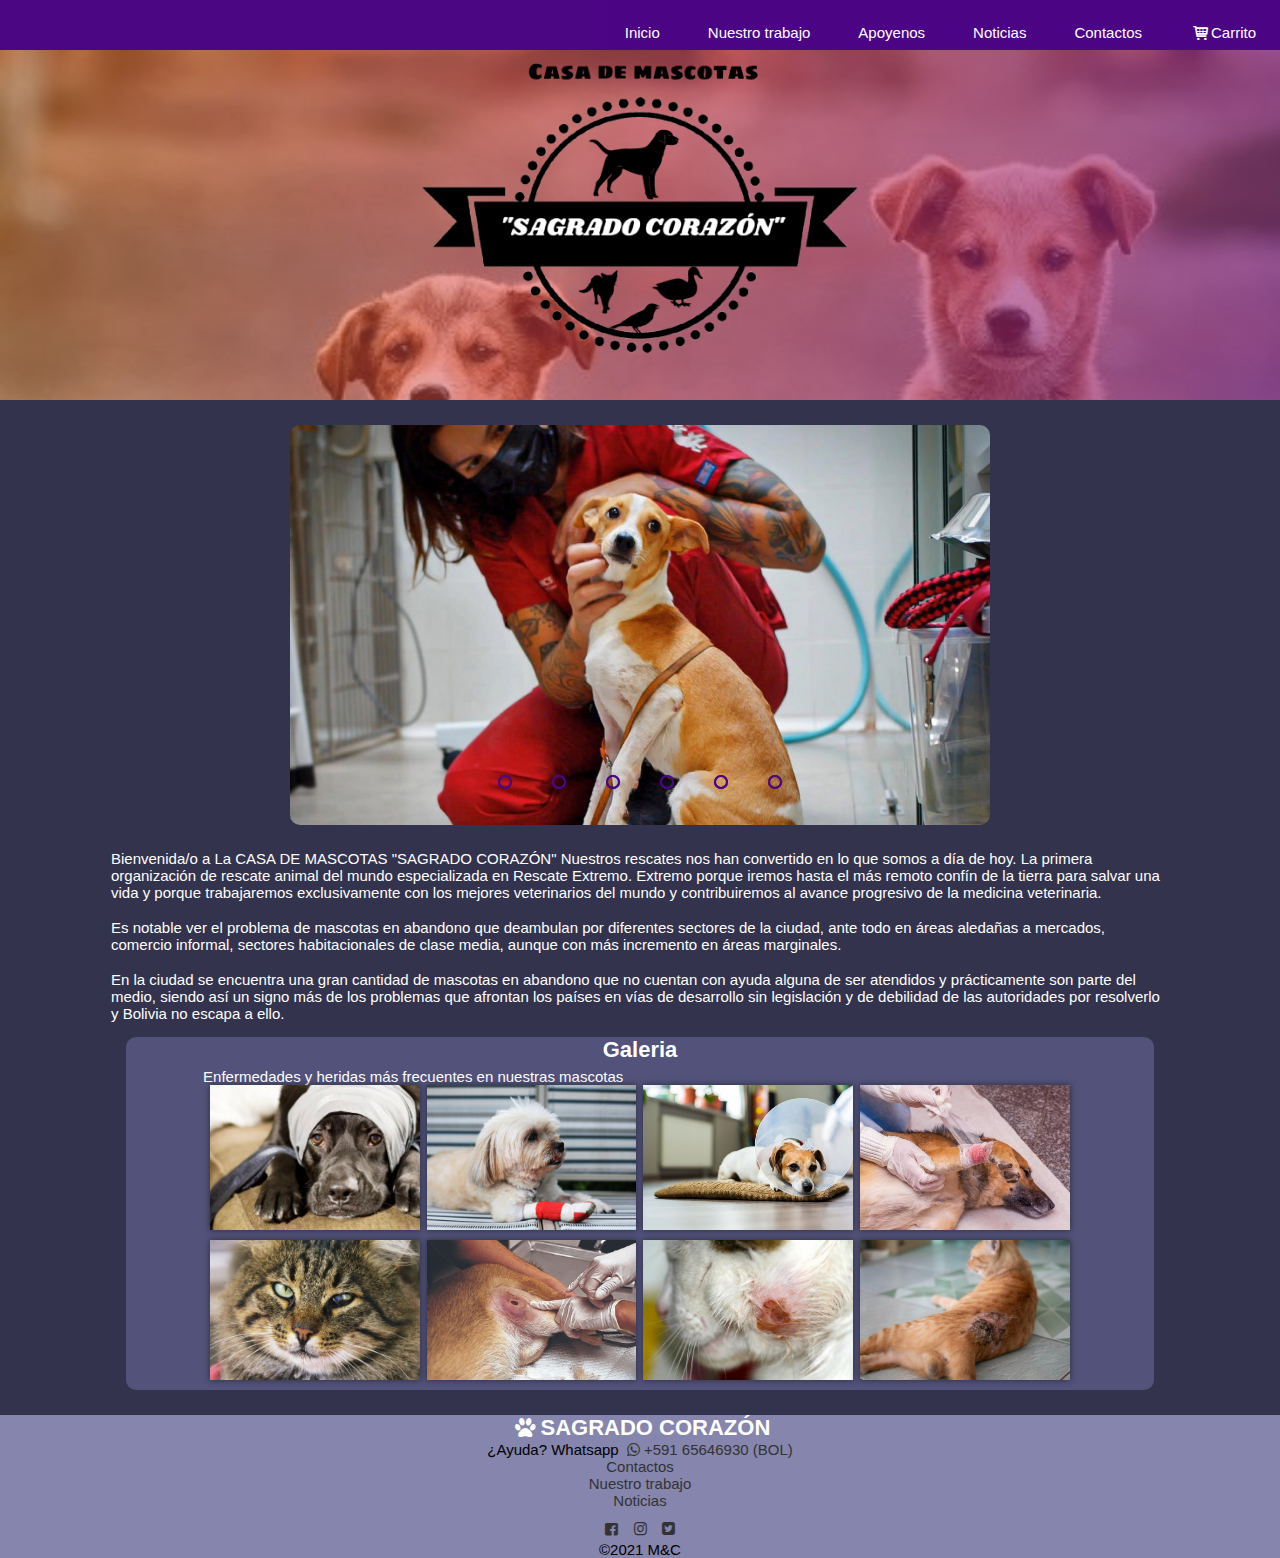
<file: index.html>
<!DOCTYPE html>
<html tang="es">
<head>
    <meta charset="UTF-8">
    <meta name="viewport" content="width=device-width, inicial-scale=1, maximum-scale=1, minimum-scale=1">
    <link rel="stylesheet" href="css/estilos.css">
    <link rel="stylesheet" href="css/fontello.css">
    <title>mascotas</title>
</head>
<body>
    <header>
        <input type="checkbox" id="btn-menu">
        <label class="lbl-menu" for="btn-menu">
        <span id="spn1"></span>
        <span id="spn2"></span>
        <span id="spn3"></span>
        </label>  
        <nav class="menu">
            <a href="index.html">Inicio</a>
            <a href="nu.html">Nuestro trabajo</a>
            <a href="ap.html">Apoyenos</a>
            <a href="not.html">Noticias</a>
            <a href="co.html">Contactos</a>
            <a href="carrito.html" class="icon-basket">Carrito</a>
        </nav>
    </header>
    <section id="banner">
        <div class="contenedor">
            <img src="img/logo.png">
        </div>
    </section>
    <section>
           <center>
        <div class="contenedor">
            <div class="slider">
      <div class="slides">
        <input type="radio" name="radio-btn" id="radio1">
        <input type="radio" name="radio-btn" id="radio2">
        <input type="radio" name="radio-btn" id="radio3">
        <input type="radio" name="radio-btn" id="radio4">
        <input type="radio" name="radio-btn" id="radio5">
        <input type="radio" name="radio-btn" id="radio6">
        <div class="slide first">
          <img src="img/b.jpg" alt="">
        </div>
        <div class="slide">
          <img src="img/c.jpg" alt="">
        </div>
        <div class="slide">
          <img src="img/d.jpg" alt="">
        </div>
        <div class="slide">
          <img src="img/e.jpg" alt="">
        </div>
        <div class="slide">
          <img src="img/f.jpg" alt="">
        </div>
        <div class="slide">
          <img src="img/g.jpg" alt="">
        </div>

        <div class="navigation-auto">
          <div class="auto-btn1"></div>
          <div class="auto-btn2"></div>
          <div class="auto-btn3"></div>
          <div class="auto-btn4"></div>
          <div class="auto-btn5"></div>
          <div class="auto-btn6"></div>
        </div>
      </div>
      <div class="navigation-manual">
        <label for="radio1" class="manual-btn"></label>
        <label for="radio2" class="manual-btn"></label>
        <label for="radio3" class="manual-btn"></label>
        <label for="radio4" class="manual-btn"></label>
        <label for="radio5" class="manual-btn"></label>
        <label for="radio6" class="manual-btn"></label>
      </div>
    </div>
        </div>
        <script type="text/javascript">
    var counter = 1;
    setInterval(function(){
      document.getElementById('radio' + counter).checked = true;
      counter++;
      if(counter > 6){
        counter = 1;
      }
    }, 5000);
    </script>
    </section>
    <section id="blog">
        <div class="contenedor">
            <article>
                <p>Bienvenida/o a La CASA DE MASCOTAS "SAGRADO CORAZÓN" Nuestros rescates nos han convertido en lo que somos a día de hoy. La primera organización de rescate animal del mundo especializada en Rescate Extremo. Extremo porque iremos hasta el más remoto confín de la tierra para salvar una vida y porque trabajaremos exclusivamente con los mejores veterinarios del mundo y contribuiremos al avance progresivo de la medicina veterinaria.</p>
                <br>
                <p>Es  notable  ver  el  problema  de  mascotas  en  abandono  que deambulan  por  diferentes  sectores  de  la  ciudad,  ante  todo  en  áreas aledañas  a  mercados,  comercio  informal,  sectores  habitacionales  de  clase media,  aunque  con  más  incremento  en  áreas  marginales.</p> 
                <br>
                <p>En  la  ciudad  se  encuentra  una  gran  cantidad  de  mascotas  en abandono  que  no  cuentan  con  ayuda  alguna  de  ser  atendidos  y prácticamente  son  parte  del  medio,  siendo  así  un  signo  más  de  los problemas  que  afrontan  los  países  en  vías  de  desarrollo  sin  legislación  y  de debilidad  de  las  autoridades  por  resolverlo  y  Bolivia  no  escapa  a  ello. </p>
                <article class="portafolio">
                    <div class="contenedor">
                        <h3 class="titulo">Galeria</h3>
                        <p>Enfermedades y heridas más frecuentes en nuestras mascotas</p>
                        <div class="galeria-port">
                            <div class="imagen-port">
                                <img src="img/1.jpg" >
                                <div class="hover-galeria">
                                    <a href="https://ar.zoetis.com/conditions/caninos/el-moquillo-canino.aspx"><img src="img/pata.png"></a>
                                    <p>MOQUILLO CANINO</p>
                                </div>
                            </div>
                            <div class="imagen-port">
                                <img src="img/2.jpg">
                                <div class="hover-galeria">
                                    <a href="https://www.acvs.org/small-animal-es/fractured-limbs"><img src="img/pata.png"></a>
                                    <p>FRACTURAS</p>
                                </div>
                            </div>
                            <div class="imagen-port">
                                <img src="img/3.jpg">
                                <div class="hover-galeria">
                                    <a href="https://www.anicura.es/consejos-de-salud-para-mascotas/perro/la-otitis-en-los-perros/"><img src="img/pata.png"></a>
                                    <p>LA OTITIS</p>
                                </div>
                            </div>
                            <div class="imagen-port">
                                <img src="img/4.jpg">
                                <div class="hover-galeria">
                                    <a href="https://misanimales.com/patas-hinchadas-perros-causas-sintomas/"><img src="img/pata.png"></a>
                                    <p>PATA HINCHADA</p>
                                </div>
                            </div>
                            <div class="imagen-port">
                                <img src="img/5.jpg">
                                <div class="hover-galeria">
                                    <a href="https://www.redcanina.es/conjuntivitis-en-los-perros/"><img src="img/pata.png"></a>
                                    <p>CONJUNTIVITIS</p>
                                </div>
                            </div>
                            <div class="imagen-port">
                            <img src="img/6.jpg">
                                <div class="hover-galeria">
                                    <a href="https://www.rionegro.com.ar/los-riesgos-que-generan-las-heridas-mal-curadas-1291405/"><img src="img/pata.png"></a>
                                    <p>HERIDAS MAL CURADAS</p>
                                </div>
                            </div>
                            <div class="imagen-port">
                                <img src="img/7.jpg">
                                <div class="hover-galeria">
                                    <a href="https://www.mayoclinic.org/es-es/diseases-conditions/pet-allergy/symptoms-causes/syc-20352192#:~:text=La%20alergia%20a%20alguna%20mascota,)%2C%20como%20estornudar%20y%20moquear."><img src="img/pata.png"></a>
                                    <p>ALERGIAS</p>
                                </div>
                            </div>
                            <div class="imagen-port">
                                <img src="img/8.jpg">
                                <div class="hover-galeria">
                                    <a href="https://www.expertoanimal.com/miasis-en-gatos-tratamiento-y-remedios-caseros-24711.html"><img src="img/pata.png"></a>
                                    <p>MIASIS</p>
                                </div>
                            </div>
                        </div>
                    </div>
                </article>
            </article>
        </div>
    </section>
    <footer>
        <div class="sociales">
            <h3 class="icon-paw">SAGRADO CORAZÓN</h3>
            <p>¿Ayuda? Whatsapp <a class=" icon-whatsapp" href="https://wa.me/65646930">+591 65646930 (BOL)</a></p>
            <p><a href="co.html">Contactos</a></p>
            <p><a href="nu.html">Nuestro trabajo</a></p>
            <p><a href="not.html">Noticias</a></p>
            <a class="icon-facebook-squared-1" href="https://es-la.facebook.com/CasadelaMascota"></a> 
            <a class="icon-instagram" href="https://www.instagram.com/hogardemascotas/?hl=es-la"></a>   
            <a class="icon-twitter-squared" href="https://twitter.com/elmascotas?lang=es"></a>
            <p class="copy">&copy;2021 M&C</p>
        </div>
    </footer>
</body>
</html>
</file>
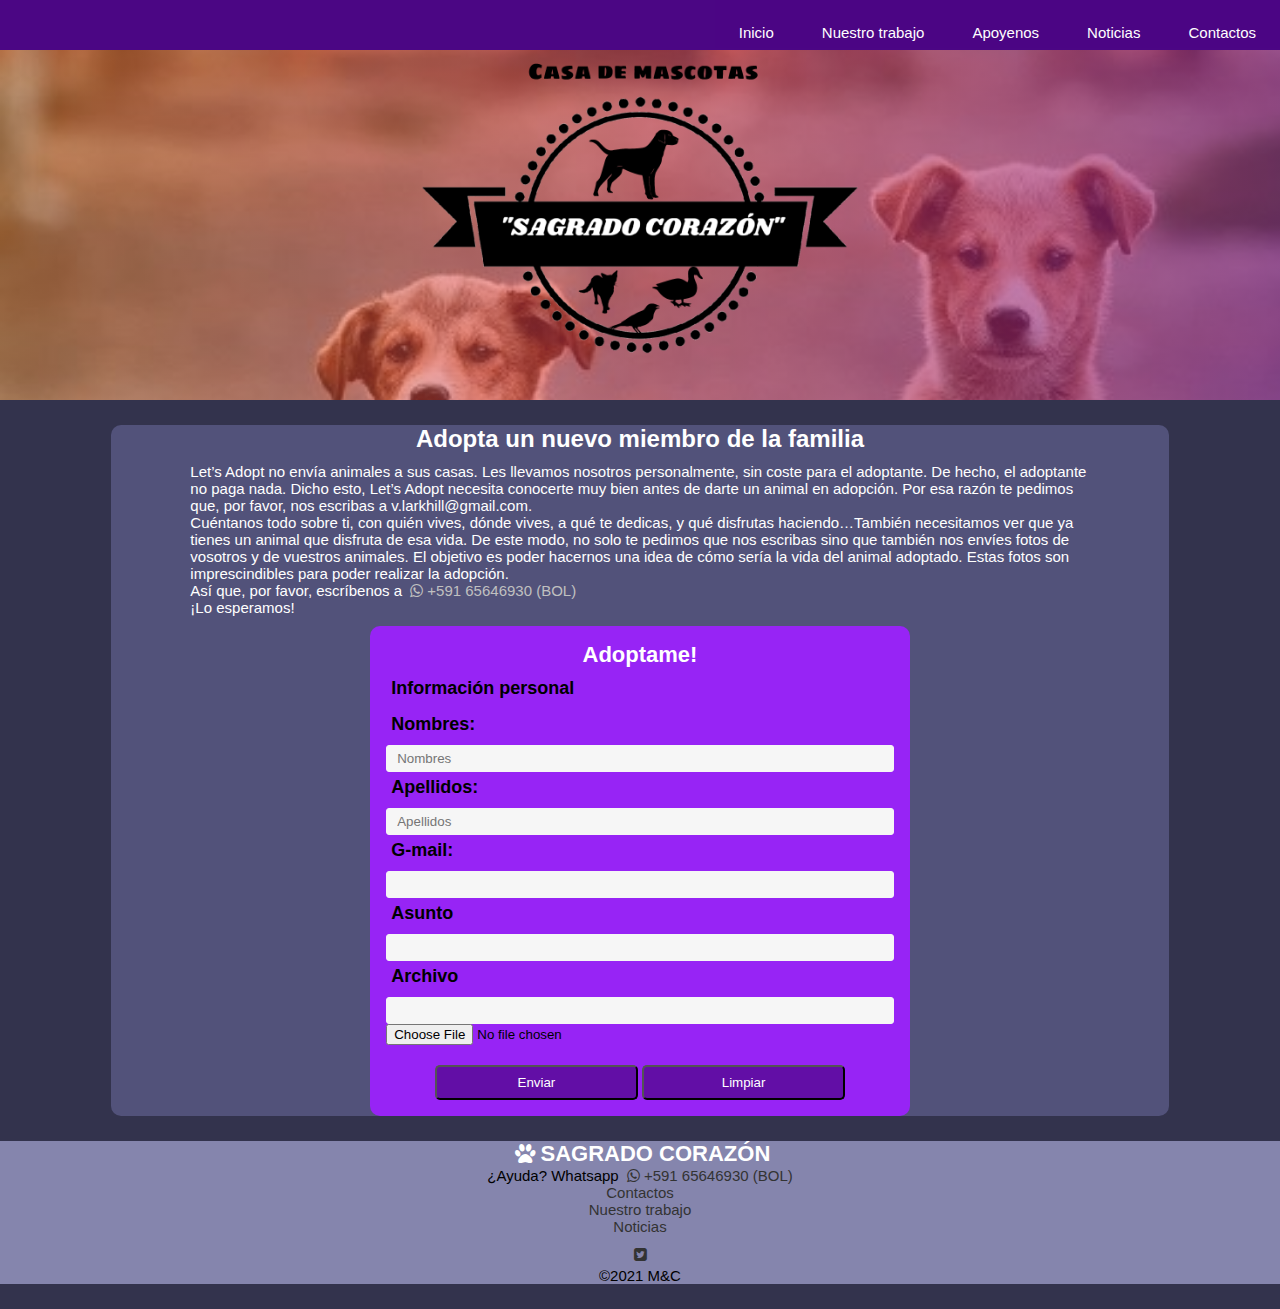
<file: ado.html>
<!DOCTYPE html>
<html tang="es">
<head>
    <meta charset="UTF-8">
    <meta name="viewport" content="width=device-width, inicial-scale=1, maximum-scale=1, minimum-scale=1">
    <link rel="stylesheet" href="css/estilos.css">
    <link rel="stylesheet" href="css/fontello.css">
    <title>mascotas</title>
</head>
<body>
    <header>
        <input type="checkbox" id="btn-menu">
        <label class="lbl-menu" for="btn-menu">
        <span id="spn1"></span>
        <span id="spn2"></span>
        <span id="spn3"></span>
        </label>  
        <nav class="menu">
            <a href="index.html">Inicio</a>
            <a href="nu.html">Nuestro trabajo</a>
            <a href="ap.html">Apoyenos</a>
            <a href="not.html">Noticias</a>
            <a href="co.html">Contactos</a>
        </nav>
    </header>
    <section id="banner">
        <div class="contenedor">
            <img src="img/logo.png">
        </div>
    </section>
    <section id="blog">
    <section id="blog">
        <div class="contenedor">
            <article class="portafolio">
                <div class="contenedor">
                    <h2>Adopta un nuevo miembro de la familia</h2>
                    <p>Let’s Adopt no envía animales a sus casas. Les llevamos nosotros personalmente, sin coste para el adoptante. De hecho, el adoptante no paga nada. Dicho esto, Let’s Adopt necesita conocerte muy bien antes de darte un animal en adopción. Por esa razón te pedimos que, por favor, nos escribas a v.larkhill@gmail.com.</p>

                    <p>Cuéntanos todo sobre ti, con quién vives, dónde vives, a qué te dedicas, y qué disfrutas haciendo…También necesitamos ver que ya tienes un animal que disfruta de esa vida. De este modo, no solo te pedimos que nos escribas sino que también nos envíes fotos de vosotros y de vuestros animales. El objetivo es poder hacernos una idea de cómo sería la vida del animal adoptado. Estas fotos son imprescindibles para poder realizar la adopción.</p>

                    <p>Así que, por favor, escríbenos a <a class=" icon-whatsapp" href="https://wa.me/65646930">+591 65646930 (BOL)</a></p>

                    <p>¡Lo esperamos!</p>
                    <a name="3">
                    <div class="reg">
                        <form>
                            <h3 class="titulo">Adoptame!</h3>
                            <label for="comunicacion[]">Información personal</label><br>
                            <label>Nombres: </label><br>
                            <input type="text" name="nombre" id="nombre" placeholder="Nombres"><br>
                            <label>Apellidos: </label><br>
                            <input type="text" name="apellido" id="apellido" placeholder="Apellidos"><br>
                            <label>G-mail: </label><br>
                            <input type="email" name="email" id="email" for="email" required><br>
                            <label for="comunicacion[]">Asunto</label><br>
                            <input type="text" name="nombre" id="nombre"><br>
                            <label for="comunicacion[]">Archivo</label><br>
                            <input type="text" name="nombre" id="nombre"><br>
                            <input type="file" name="archivosubido">
                            <center><button type="submit" type="submit" value="Enviar datos">Enviar</button>
                            <button type="reset">Limpiar</button></center>
                        </form>
                    </div>
                </a>
                    
                </div>
            </article>
        </div>
    </section>
    <footer>
        <div class="sociales">
            <h3 class="icon-paw">SAGRADO CORAZÓN</h3>
            <p>¿Ayuda? Whatsapp <a class=" icon-whatsapp" href="https://wa.me/65646930">+591 65646930 (BOL)</a></p>
            <p><a href="co.html">Contactos</a></p>
            <p><a href="nu.html">Nuestro trabajo</a></p>
            <p><a href="not.html">Noticias</a></p>
            <a class="icon-facebook-squared"></a>            
            <a class="icon-twitter-squared"></a>
            <p class="copy">&copy;2021 M&C</p>
        </div>
    </footer>
</body>
</html>
</file>
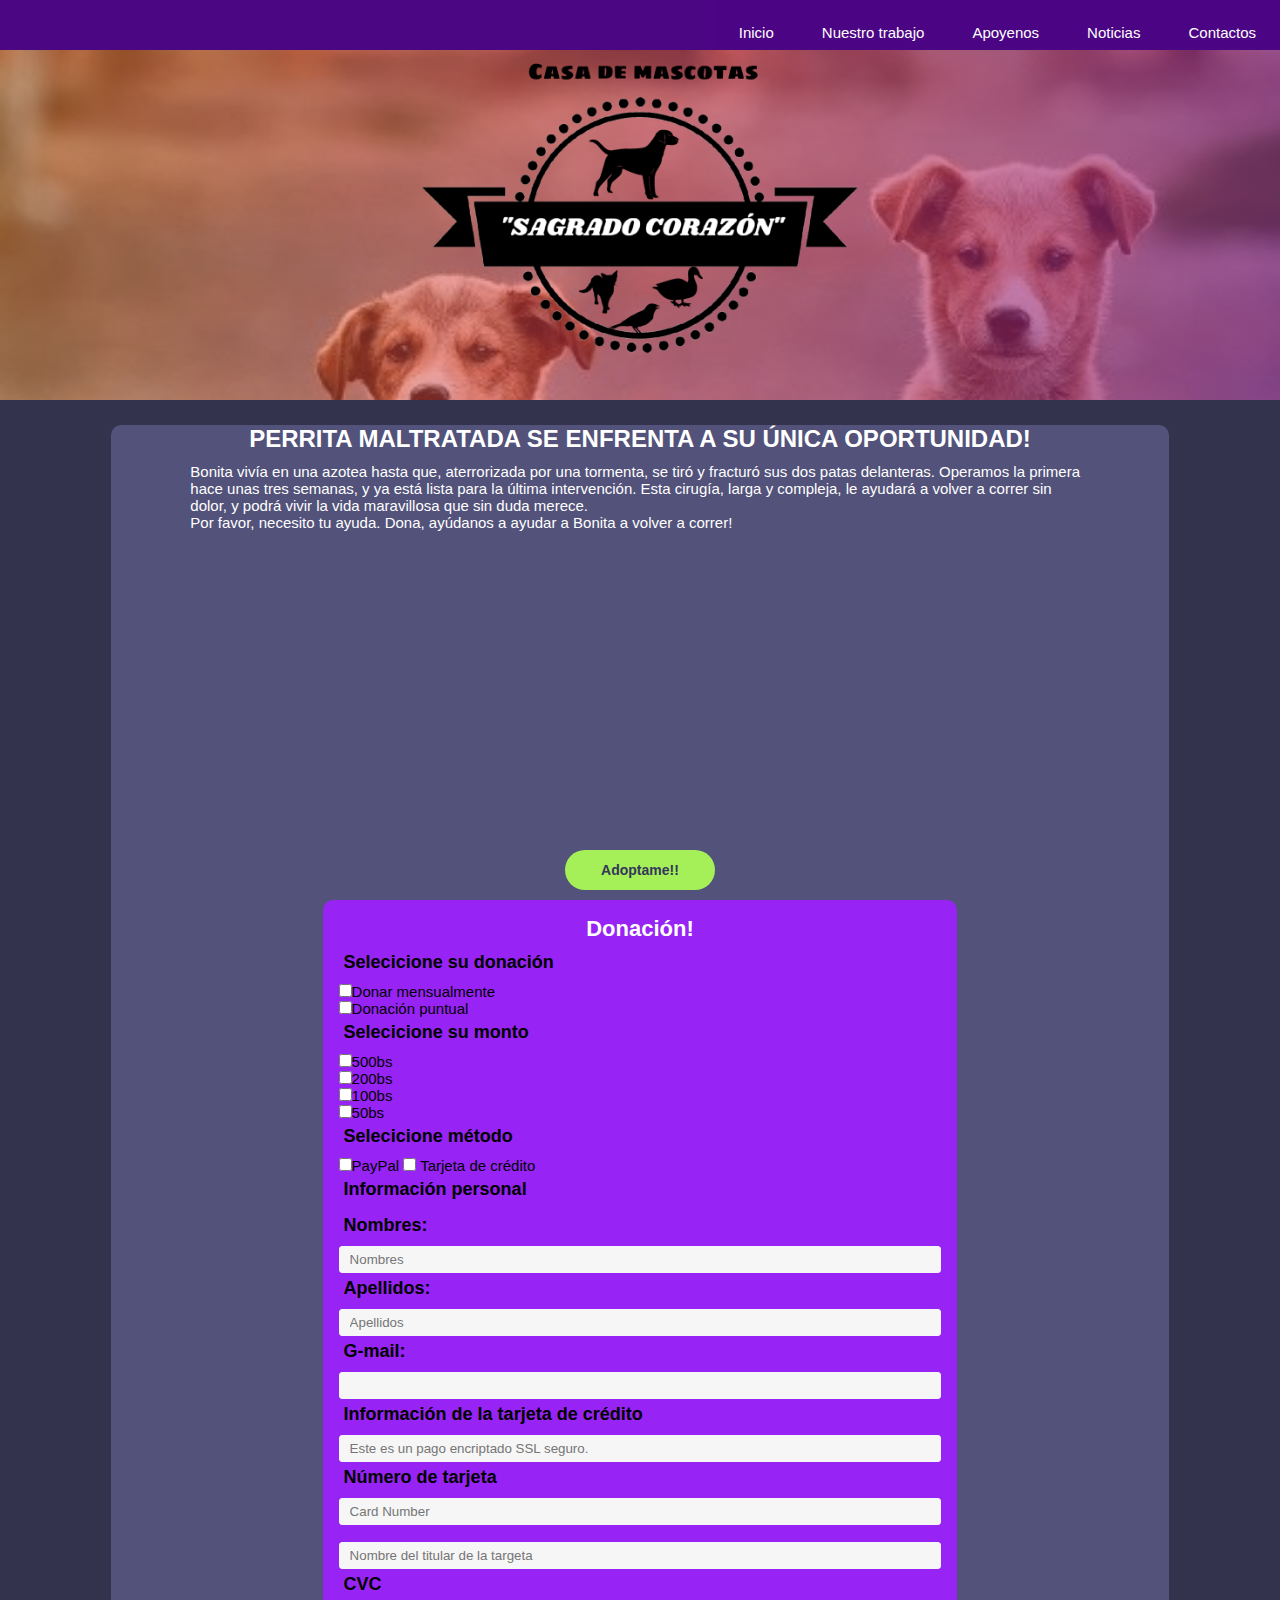
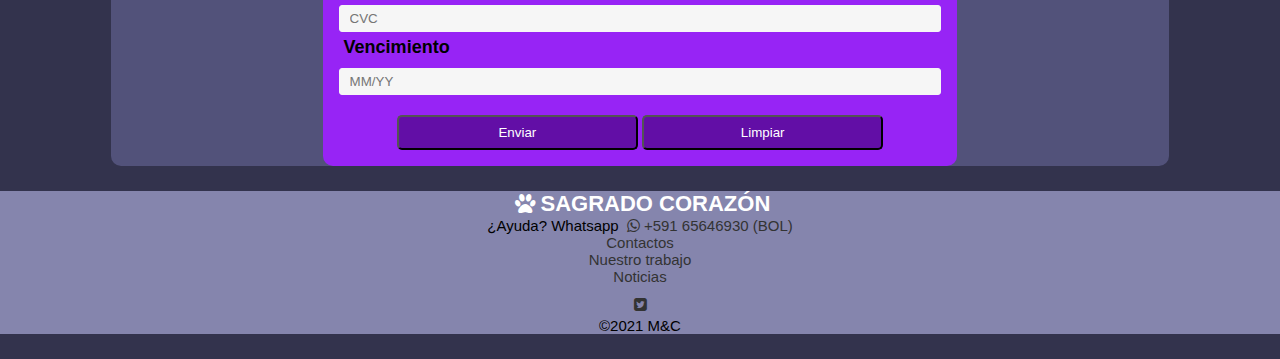
<file: b.html>
<!DOCTYPE html>
<html tang="es">
<head>
    <meta charset="UTF-8">
    <meta name="viewport" content="width=device-width, inicial-scale=1, maximum-scale=1, minimum-scale=1">
    <link rel="stylesheet" href="css/estilos.css">
    <link rel="stylesheet" href="css/fontello.css">
    <title>mascotas</title>
</head>
<body>
    <header>
        <input type="checkbox" id="btn-menu">
        <label class="lbl-menu" for="btn-menu">
        <span id="spn1"></span>
        <span id="spn2"></span>
        <span id="spn3"></span>
        </label>  
        <nav class="menu">
            <a href="index.html">Inicio</a>
            <a href="nu.html">Nuestro trabajo</a>
            <a href="ap.html">Apoyenos</a>
            <a href="not.html">Noticias</a>
            <a href="co.html">Contactos</a>
        </nav>
    </header>
    <section id="banner">
        <div class="contenedor">
            <img src="img/logo.png">
        </div>
    </section>
    <section id="blog">
    <section id="blog">
        <div class="contenedor">
            <article class="portafolio">
                <div class="contenedor">
                    <h2>PERRITA MALTRATADA SE ENFRENTA A SU ÚNICA OPORTUNIDAD!</h2>
                    <p>Bonita vivía en una azotea hasta que, aterrorizada por una tormenta, se tiró y fracturó sus dos patas delanteras. Operamos la primera hace unas tres semanas, y ya está lista para la última intervención. Esta cirugía, larga y compleja, le ayudará a volver a correr sin dolor, y podrá vivir la vida maravillosa que sin duda merece.</p>
                    <p>Por favor, necesito tu ayuda. Dona, ayúdanos a ayudar a Bonita a volver a correr!</p>
                    <center><iframe width="560" height="315" src="https://www.youtube.com/embed/3arme0n_mWg" title="YouTube video player" frameborder="0" allow="accelerometer; autoplay; clipboard-write; encrypted-media; gyroscope; picture-in-picture" allowfullscreen></iframe></center>
                    <center><a href="ado.html" class="boton">Adoptame!!</a></center>
                </div>
                <a name="3">
                    <div class="reg">
                        <form>
                            <h3 class="titulo">Donación!</h3>
                            <label for="comunicacion[]">Selecicione su donación</label><br>
                            <input type="checkbox" name="comunicacion[]" id="telefono">Donar mensualmente<br>
                            <input type="checkbox" name="comunicacion[]" id="telefono">Donación puntual<br>
                            <label for="comunicacion[]">Selecicione su monto</label><br>
                            <input type="checkbox" name="comunicacion[]" id="telefono">500bs<br>
                            <input type="checkbox" name="comunicacion[]" id="telefono">200bs<br>
                            <input type="checkbox" name="comunicacion[]" id="telefono">100bs<br>
                            <input type="checkbox" name="comunicacion[]" id="telefono">50bs<br>
                            <label for="comunicacion[]">Selecicione método</label><br>
                            <input type="checkbox" name="comunicacion[]" id="telefono">PayPal
                            <input type="checkbox" name="comunicacion[]" id="telefono"> Tarjeta de crédito
                            <label for="comunicacion[]">Información personal</label><br>
                            <label>Nombres: </label><br>
                            <input type="text" name="nombre" id="nombre" placeholder="Nombres"><br>
                            <label>Apellidos: </label><br>
                            <input type="text" name="apellido" id="apellido" placeholder="Apellidos"><br>
                            <label>G-mail: </label><br>
                            <input type="email" name="email" id="email" for="email" required><br>
                            <label for="comunicacion[]">Información de la tarjeta de crédito</label><br>
                            <input type="text" name="nombre" id="nombre" placeholder="Este es un pago encriptado SSL seguro."><br>
                            <label for="comunicacion[]">Número de tarjeta</label><br>
                            <input type="text" name="nombre" id="nombre" placeholder="Card Number"><br>
                            <br>
                            <input type="text" name="nombre" id="nombre" placeholder="Nombre del titular de la targeta"><br>
                            <label for="comunicacion[]">CVC</label><br>
                            <input type="text" name="nombre" id="nombre" placeholder="CVC"><br>
                            <label for="comunicacion[]">Vencimiento</label><br>
                            <input type="text" name="nombre" id="nombre" placeholder="MM/YY"><br>
                            <center><button type="button">Enviar</button>
                            <button type="reset">Limpiar</button></center>
                        </form>
                    </div>
                </a>
            </article>
        </div>
    </section>
    <footer>
        <div class="sociales">
            <h3 class="icon-paw">SAGRADO CORAZÓN</h3>
            <p>¿Ayuda? Whatsapp <a class=" icon-whatsapp" href="https://wa.me/65646930">+591 65646930 (BOL)</a></p>
            <p><a href="co.html">Contactos</a></p>
            <p><a href="nu.html">Nuestro trabajo</a></p>
            <p><a href="not.html">Noticias</a></p>
            <a class="icon-facebook-squared"></a>            
            <a class="icon-twitter-squared"></a>
            <p class="copy">&copy;2021 M&C</p>
        </div>
    </footer>
</body>
</html>
</file>
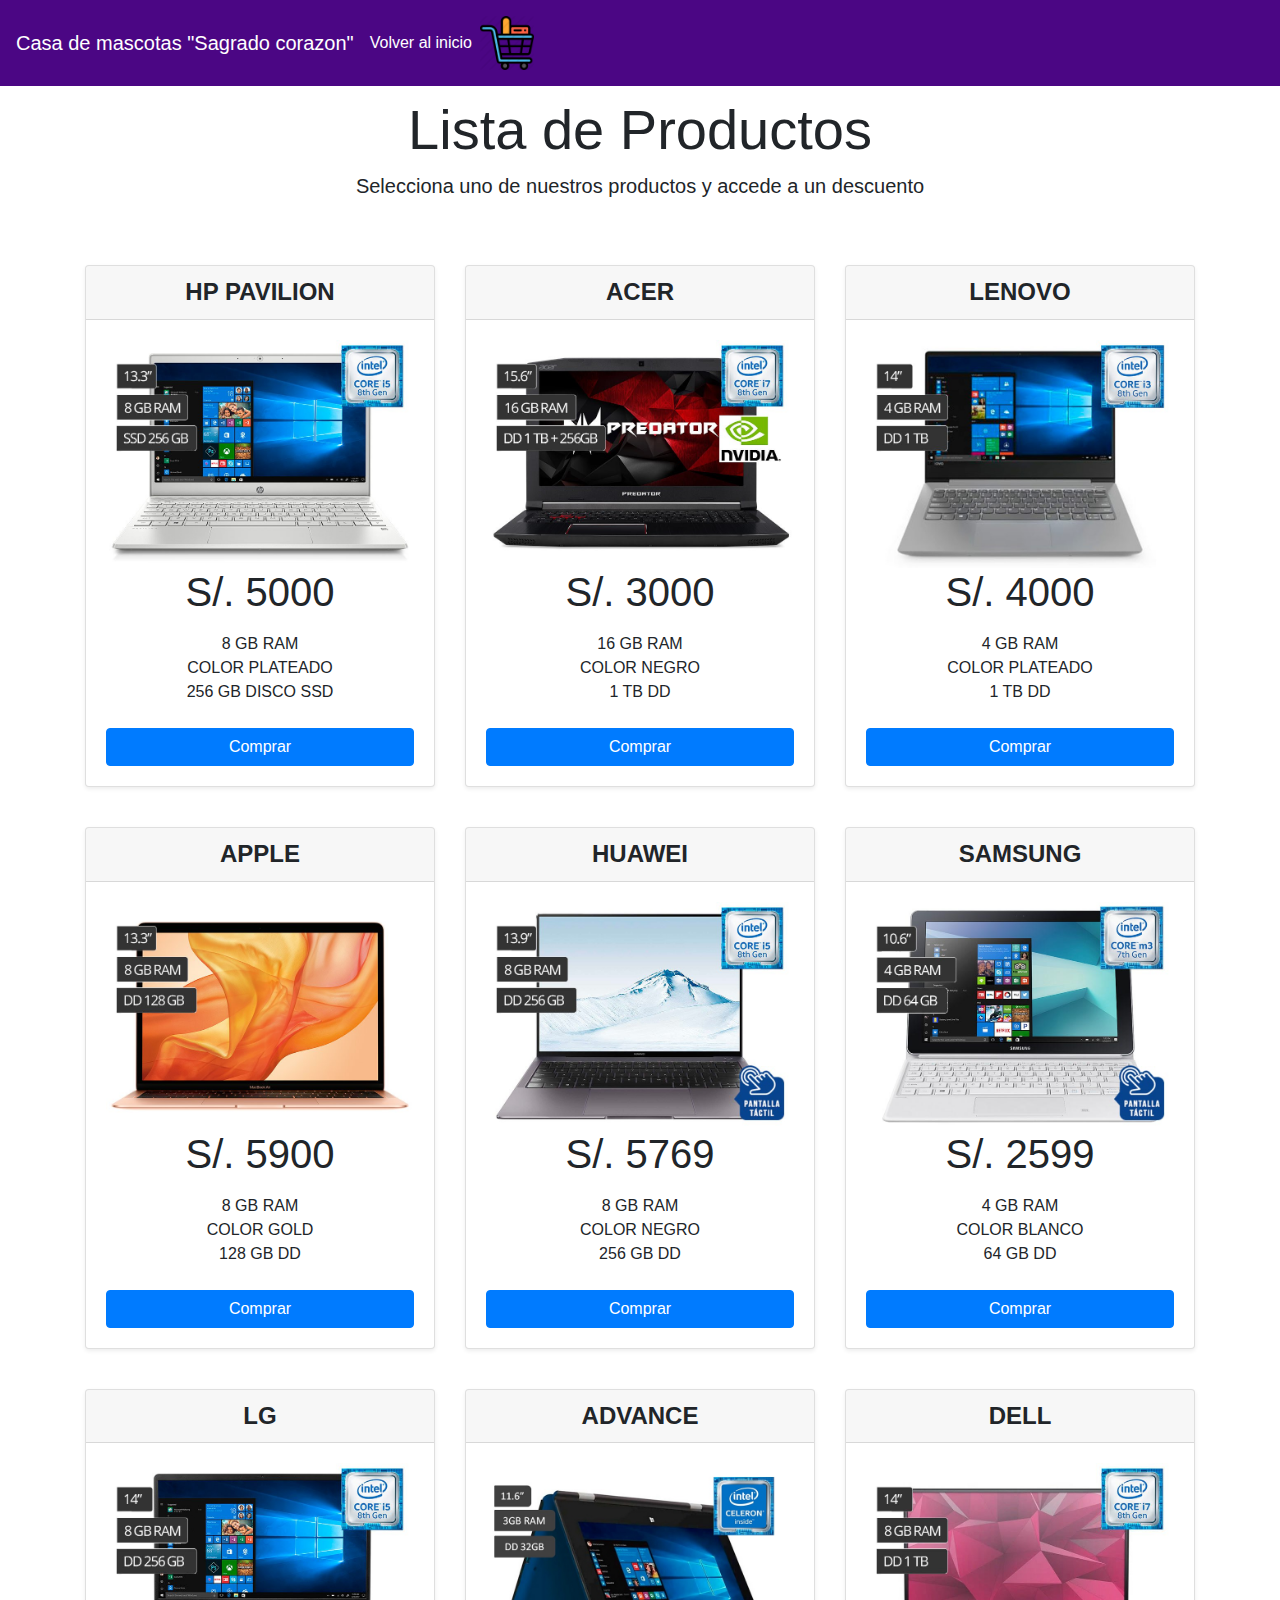
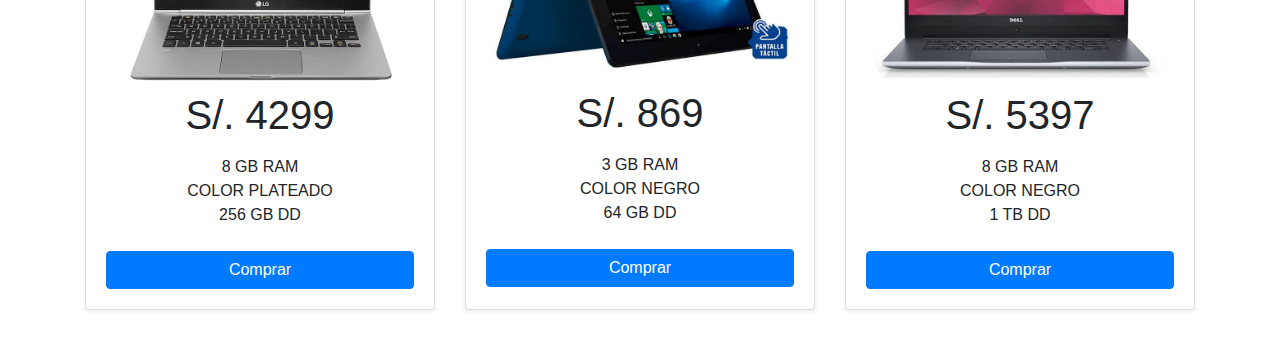
<file: carrito.html>
<!DOCTYPE html>
<html lang="en">

<head>
    <meta charset="UTF-8">
    <meta name="viewport" content="width=device-width, user-scalable=no, initial-scale=1.0, maximum-scale=1.0, minimum-scale=1.0">
    <link rel="stylesheet" href="css/bootstrap.min.css">
    <script src="js/popper.min.js"></script>
    <link rel="stylesheet" href="https://use.fontawesome.com/releases/v5.6.3/css/all.css" integrity="sha384-UHRtZLI+pbxtHCWp1t77Bi1L4ZtiqrqD80Kn4Z8NTSRyMA2Fd33n5dQ8lWUE00s/" crossorigin="anonymous">
    
    <link rel="stylesheet" href="css/sweetalert2.min.css">
    <title>mascotas</title>
</head>

<body>
    

        <div class="container">
            <div class="row align-items-stretch justify-content-between">
                <nav class="navbar navbar-expand-md navbar-dark fixed-top bg-dark">
                    <a class="navbar-brand" href="#">Casa de mascotas "Sagrado corazon"</a>
                    <a href="index.html" color=width>Volver al inicio</a>
                    <button class="navbar-toggler" type="button" data-toggle="collapse" data-target="#navbarCollapse"
                        aria-controls="navbarCollapse" aria-expanded="false" aria-label="Toggle navigation">
                        <span class="navbar-toggler-icon"></span>
                    </button>
                    <div class="collapse navbar-collapse" id="navbarCollapse">
                        <ul class="navbar-nav mr-auto">
                            <li class="nav-item dropdown">
                                <img src="img/cart.jpeg" class="nav-link dropdown-toggle img-fluid" height="70px"
                                    width="70px" href="#" id="dropdown01" data-toggle="dropdown" aria-haspopup="true"
                                    aria-expanded="false"></img>
                                <div id="carrito" class="dropdown-menu" aria-labelledby="navbarCollapse">
                                    <table id="lista-carrito" class="table">
                                        <thead>
                                            <tr>
                                                <th>Imagen</th>
                                                <th>Nombre</th>
                                                <th>Precio</th>
                                                <th></th>
                                            </tr>
                                        </thead>
                                        <tbody></tbody>
                                    </table>

                                    <a href="#" id="vaciar-carrito" class="btn btn-primary btn-block">Vaciar Carrito</a>
                                    <a href="#" id="procesar-pedido" class="btn btn-danger btn-block">Procesar
                                        Compra</a>
                                </div>
                            </li>
                        </ul>
                    </div>
                </nav>
            </div>
        </div>
    </header>

    <main>
        <div class="pricing-header px-3 py-3 pt-md-5 pb-md-4 my-4 mx-auto text-center">
            <h1 class="display-4 mt-4">Lista de Productos</h1>
            <p class="lead">Selecciona uno de nuestros productos y accede a un descuento</p>
        </div>

        <div class="container" id="lista-productos">
            
            <div class="card-deck mb-3 text-center">
                
                <div class="card mb-4 shadow-sm">
                    <div class="card-header">
                        <h4 class="my-0 font-weight-bold">HP PAVILION</h4>
                    </div>
                    <div class="card-body">
                        <img src="img/hp1.jpg" class="card-img-top">
                        <h1 class="card-title pricing-card-title precio">S/. <span class="">5000</span></h1>

                        <ul class="list-unstyled mt-3 mb-4">
                            <li></li>
                            <li>8 GB RAM</li>
                            <li>COLOR PLATEADO</li>
                            <li>256 GB DISCO SSD</li>
                        </ul>
                        <a href="" class="btn btn-block btn-primary agregar-carrito" data-id="1">Comprar</a>
                    </div>
                </div>

                <div class="card mb-4 shadow-sm">
                    <div class="card-header">
                        <h4 class="my-0 font-weight-bold">ACER </h4>
                    </div>
                    <div class="card-body">
                        <img src="img/acer.jpg" class="card-img-top">
                        <h1 class="card-title pricing-card-title precio">S/. <span class="">3000</span></h1>

                        <ul class="list-unstyled mt-3 mb-4">
                            <li></li>
                            <li>16 GB RAM</li>
                            <li>COLOR NEGRO</li>
                            <li>1 TB DD</li>
                        </ul>
                        <a href="" class="btn btn-block btn-primary agregar-carrito" data-id="2">Comprar</a>
                    </div>
                </div>

                <div class="card mb-4 shadow-sm">
                    <div class="card-header">
                        <h4 class="my-0 font-weight-bold">LENOVO</h4>
                    </div>
                    <div class="card-body">
                        <img src="img/lenovo.jpg" class="card-img-top">
                        <h1 class="card-title pricing-card-title precio">S/. <span class="">4000</span></h1>

                        <ul class="list-unstyled mt-3 mb-4">
                            <li></li>
                            <li>4 GB RAM</li>
                            <li>COLOR PLATEADO</li>
                            <li>1 TB DD</li>
                        </ul>
                        <a href="" class="btn btn-block btn-primary agregar-carrito" data-id="3">Comprar</a>
                    </div>
                </div>

            </div>

            <div class="card-deck mb-3 text-center">
                
                <div class="card mb-4 shadow-sm">
                    <div class="card-header">
                        <h4 class="my-0 font-weight-bold">APPLE</h4>
                    </div>
                    <div class="card-body">
                        <img src="img/apple.jpg" class="card-img-top">
                        <h1 class="card-title pricing-card-title precio">S/. <span class="">5900</span></h1>

                        <ul class="list-unstyled mt-3 mb-4">
                            <li></li>
                            <li>8 GB RAM</li>
                            <li>COLOR GOLD</li>
                            <li>128 GB DD</li>
                        </ul>
                        <a href="" class="btn btn-block btn-primary agregar-carrito" data-id="4">Comprar</a>
                    </div>
                </div>

                <div class="card mb-4 shadow-sm">
                    <div class="card-header">
                        <h4 class="my-0 font-weight-bold">HUAWEI</h4>
                    </div>
                    <div class="card-body">
                        <img src="img/huawei.jpg" class="card-img-top">
                        <h1 class="card-title pricing-card-title precio">S/. <span class="">5769</span></h1>

                        <ul class="list-unstyled mt-3 mb-4">
                            <li></li>
                            <li>8 GB RAM</li>
                            <li>COLOR NEGRO</li>
                            <li>256 GB DD</li>
                        </ul>
                        <a href="" class="btn btn-block btn-primary agregar-carrito" data-id="5">Comprar</a>
                    </div>
                </div>

                <div class="card mb-4 shadow-sm">
                    <div class="card-header">
                        <h4 class="my-0 font-weight-bold">SAMSUNG</h4>
                    </div>
                    <div class="card-body">
                        <img src="img/samsung.jpg" class="card-img-top">
                        <h1 class="card-title pricing-card-title precio">S/. <span class="">2599</span></h1>

                        <ul class="list-unstyled mt-3 mb-4">
                            <li></li>
                            <li>4 GB RAM</li>
                            <li>COLOR BLANCO</li>
                            <li>64 GB DD</li>
                        </ul>
                        <a href="" class="btn btn-block btn-primary agregar-carrito" data-id="6">Comprar</a>
                    </div>
                </div>

            </div>

            <div class="card-deck mb-3 text-center">
                
                <div class="card mb-4 shadow-sm">
                    <div class="card-header">
                        <h4 class="my-0 font-weight-bold">LG</h4>
                    </div>
                    <div class="card-body">
                        <img src="img/lg.jpg" class="card-img-top">
                        <h1 class="card-title pricing-card-title precio">S/. <span class="">4299</span></h1>

                        <ul class="list-unstyled mt-3 mb-4">
                            <li></li>
                            <li>8 GB RAM</li>
                            <li>COLOR PLATEADO</li>
                            <li>256 GB DD</li>
                        </ul>
                        <a href="" class="btn btn-block btn-primary agregar-carrito" data-id="7">Comprar</a>
                    </div>
                </div>

                <div class="card mb-4 shadow-sm">
                    <div class="card-header">
                        <h4 class="my-0 font-weight-bold">ADVANCE</h4>
                    </div>
                    <div class="card-body">
                        <img src="img/advance.jpg" class="card-img-top">
                        <h1 class="card-title pricing-card-title precio">S/. <span class="">869</span></h1>

                        <ul class="list-unstyled mt-3 mb-4">
                            <li></li>
                            <li>3 GB RAM</li>
                            <li>COLOR NEGRO</li>
                            <li>64 GB DD</li>
                        </ul>
                        <a href="" class="btn btn-block btn-primary agregar-carrito" data-id="8">Comprar</a>
                    </div>
                </div>

                <div class="card mb-4 shadow-sm">
                    <div class="card-header">
                        <h4 class="my-0 font-weight-bold">DELL</h4>
                    </div>
                    <div class="card-body">
                        <img src="img/dell.jpg" class="card-img-top">
                        <h1 class="card-title pricing-card-title precio">S/. <span class="">5397</span></h1>

                        <ul class="list-unstyled mt-3 mb-4">
                            <li></li>
                            <li>8 GB RAM</li>
                            <li>COLOR NEGRO</li>
                            <li>1 TB DD</li>
                        </ul>
                        <a href="" class="btn btn-block btn-primary agregar-carrito" data-id="9">Comprar</a>
                    </div>
                </div>

            </div>


        </div>
    </main>

    <script src="js/jquery-3.4.1.min.js"></script>
    <script src="js/bootstrap.min.js"></script>
    <script src="js/sweetalert2.min.js"></script>
    <script src="js/carrito.js"></script>
    <script src="js/pedido.js"></script>

</body>

</html>
</file>
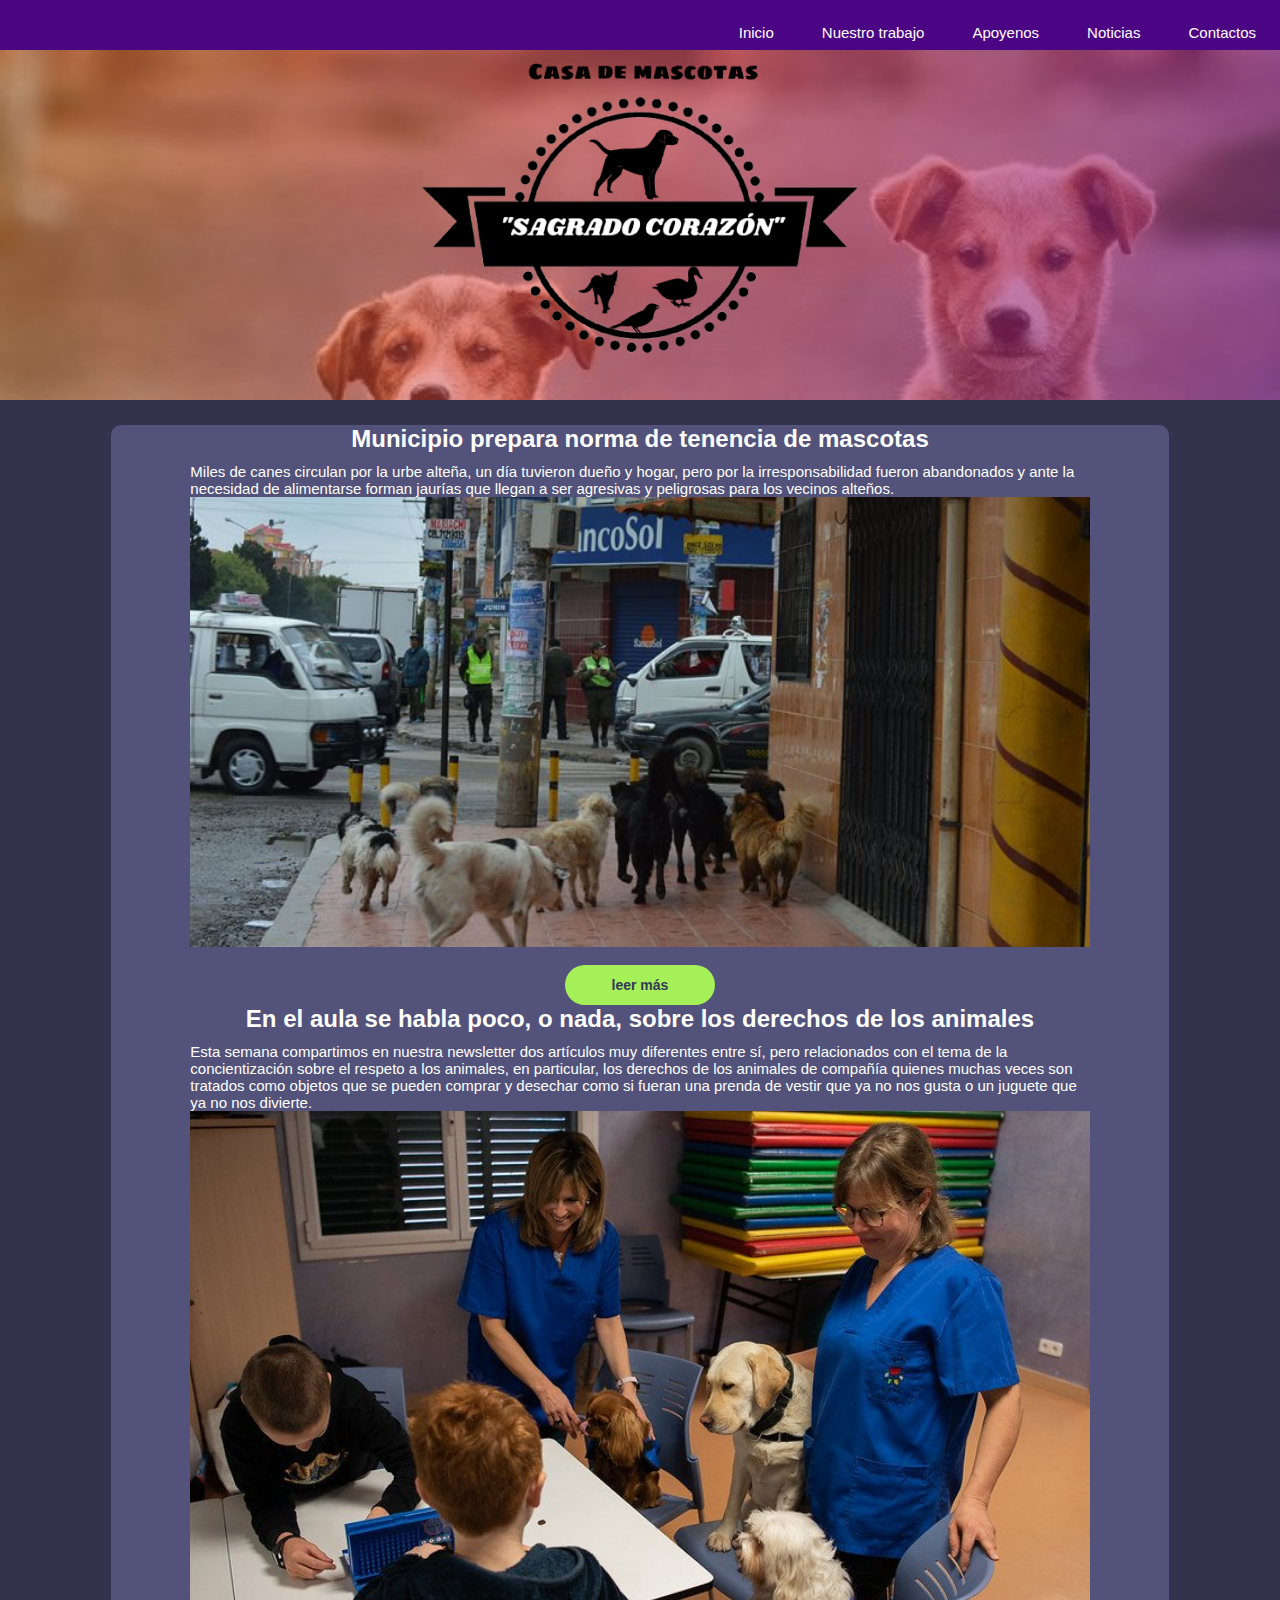
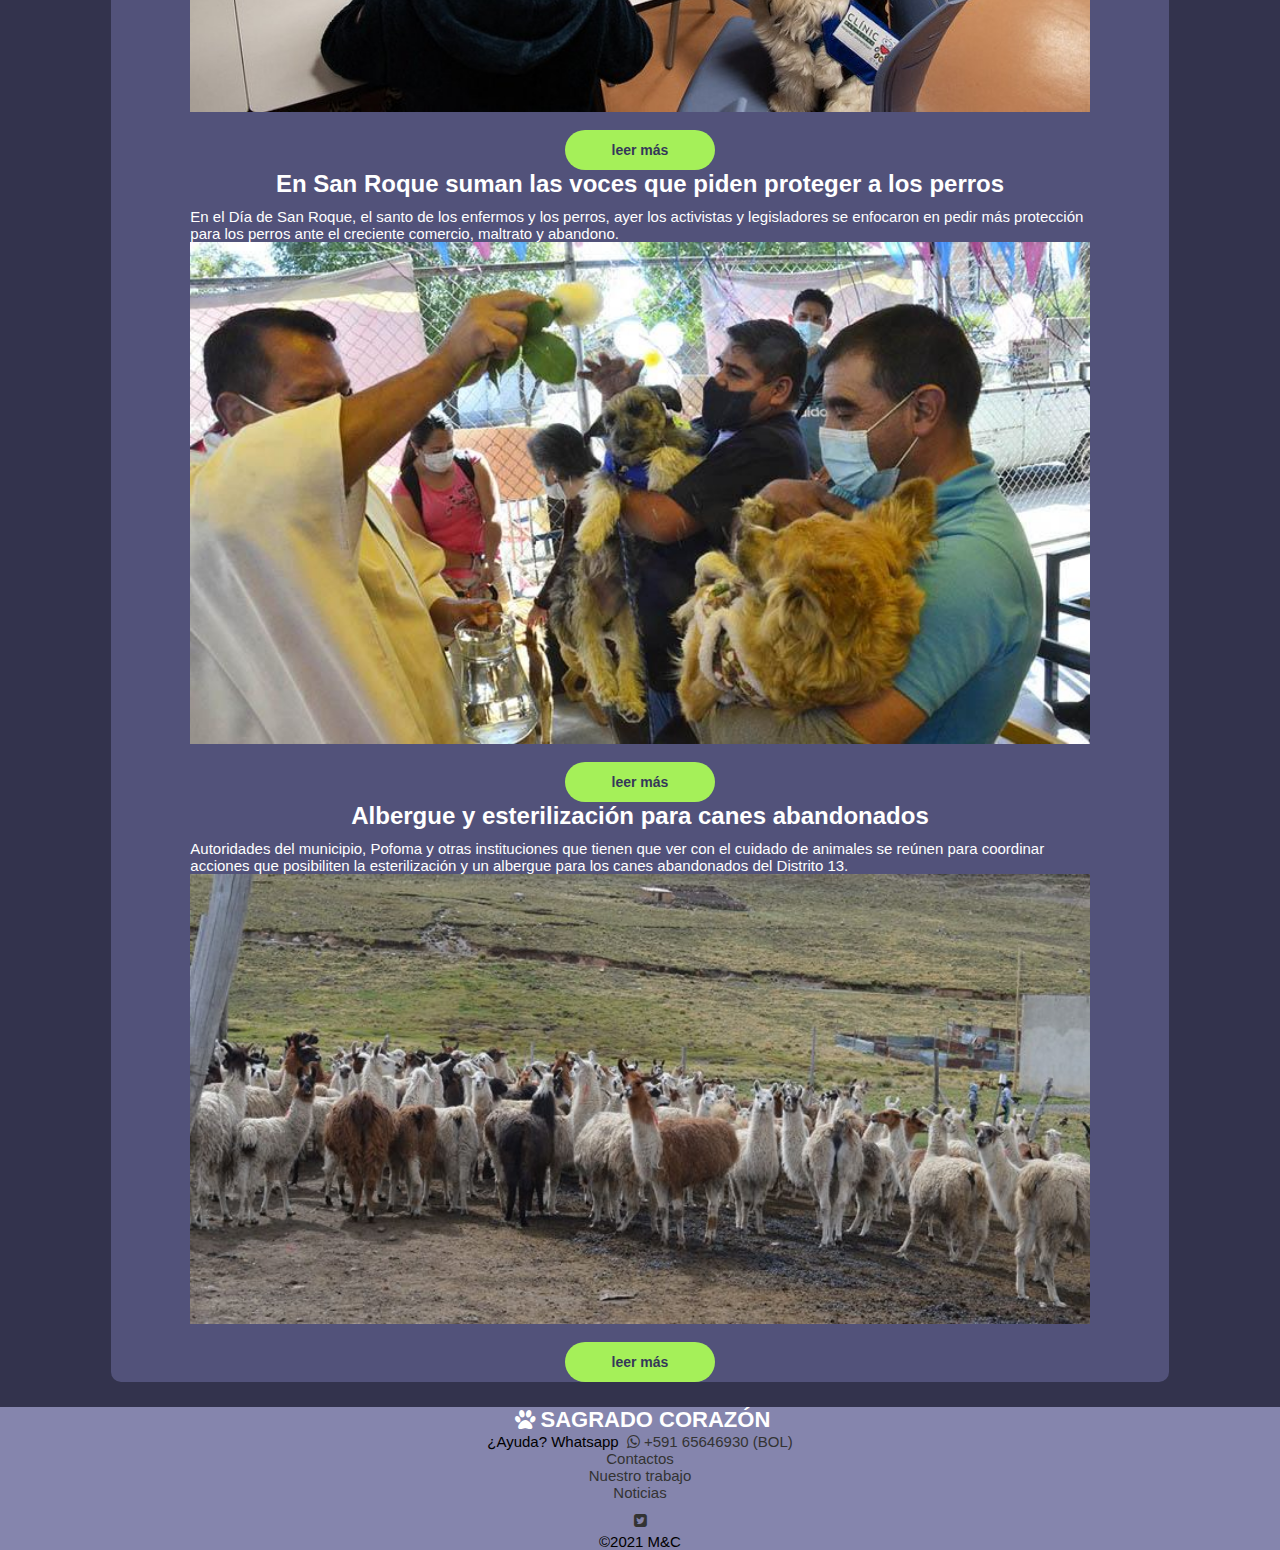
<file: not.html>
<!DOCTYPE html>
<html tang="es">
<head>
    <meta charset="UTF-8">
    <meta name="viewport" content="width=device-width, inicial-scale=1, maximum-scale=1, minimum-scale=1">
    <link rel="stylesheet" href="css/estilos.css">
    <link rel="stylesheet" href="css/fontello.css">
    <title>mascotas</title>
</head>
<body>
    <header>
        <input type="checkbox" id="btn-menu">
        <label class="lbl-menu" for="btn-menu">
        <span id="spn1"></span>
        <span id="spn2"></span>
        <span id="spn3"></span>
        </label>  
        <nav class="menu">
            <a href="index.html">Inicio</a>
            <a href="nu.html">Nuestro trabajo</a>
            <a href="ap.html">Apoyenos</a>
            <a href="not.html">Noticias</a>
            <a href="co.html">Contactos</a>
        </nav>
    </header>
    <section id="banner">
        <div class="contenedor">
            <img src="img/logo.png">
        </div>
    </section>
    <section id="blog">
        <div class="contenedor">
            <article class="portafolio">
                <div class="contenedor">
                    <h2>Municipio prepara norma de tenencia de mascotas</h2>
                    <p>Miles de canes circulan por la urbe alteña, un día tuvieron dueño y hogar, pero por la irresponsabilidad fueron abandonados y ante la necesidad de alimentarse forman jaurías que llegan a ser agresivas y peligrosas para los vecinos alteños.</p>
                    <img src="img/z.jpg">
                    <br>
                    <center><a href="https://www.eldiario.net/portal/2021/10/20/municipio-prepara-norma-de-tenencia-de-mascotas/" class="boton">leer más</a></center>

                    <h2>En el aula se habla poco, o nada, sobre los derechos de los animales</h2>
                    <p>Esta semana compartimos en nuestra newsletter dos artículos muy diferentes entre sí, pero relacionados con el tema de la concientización sobre el respeto a los animales, en particular, los derechos de los animales de compañía quienes muchas veces son tratados como objetos que se pueden comprar y desechar como si fueran una prenda de vestir que ya no nos gusta o un juguete que ya no nos divierte.</p>
                    <img src="img/y.jpg">
                    <br>
                    <center><a href="https://observatorio.tec.mx/editorial/derechos-de-los-animales-aula" class="boton">leer más</a></center>
                    <h2>En San Roque suman las voces que piden proteger a los perros</h2>
                    <p>En el Día de San Roque, el santo de los enfermos y los perros, ayer los activistas y legisladores se enfocaron en pedir más protección para los perros ante el creciente comercio, maltrato y abandono.</p>
                    <img src="img/x.jpg">
                    <br>
                    <center><a href="https://www.lostiempos.com/actualidad/cochabamba/20210817/san-roque-suman-voces-que-piden-proteger-perros" class="boton">leer más</a></center>
                    <h2>Albergue y esterilización para canes abandonados</h2>
                    <p>Autoridades del municipio, Pofoma y otras instituciones que tienen que ver con el cuidado de animales se reúnen para coordinar acciones que posibiliten la esterilización y un albergue para los canes abandonados del Distrito 13.</p>
                    <img src="img/w.jpg">
                    <br>
                    <center><a href="https://www.eldiario.net/portal/2021/09/22/albergue-y-esterilizacion-para-canes-abandonados/" class="boton">leer más</a></center>
                </div>
            </article>
        </div>
    </section>
    <footer>
        <div class="sociales">
            <h3 class="icon-paw">SAGRADO CORAZÓN</h3>
            <p>¿Ayuda? Whatsapp <a class=" icon-whatsapp" href="https://wa.me/65646930">+591 65646930 (BOL)</a></p>
            <p><a href="co.html">Contactos</a></p>
            <p><a href="nu.html">Nuestro trabajo</a></p>
            <p><a href="not.html">Noticias</a></p>
            <a class="icon-facebook-squared"></a>            
            <a class="icon-twitter-squared"></a>
            <p class="copy">&copy;2021 M&C</p>
        </div>
    </footer>
</body>
</html>
</file>
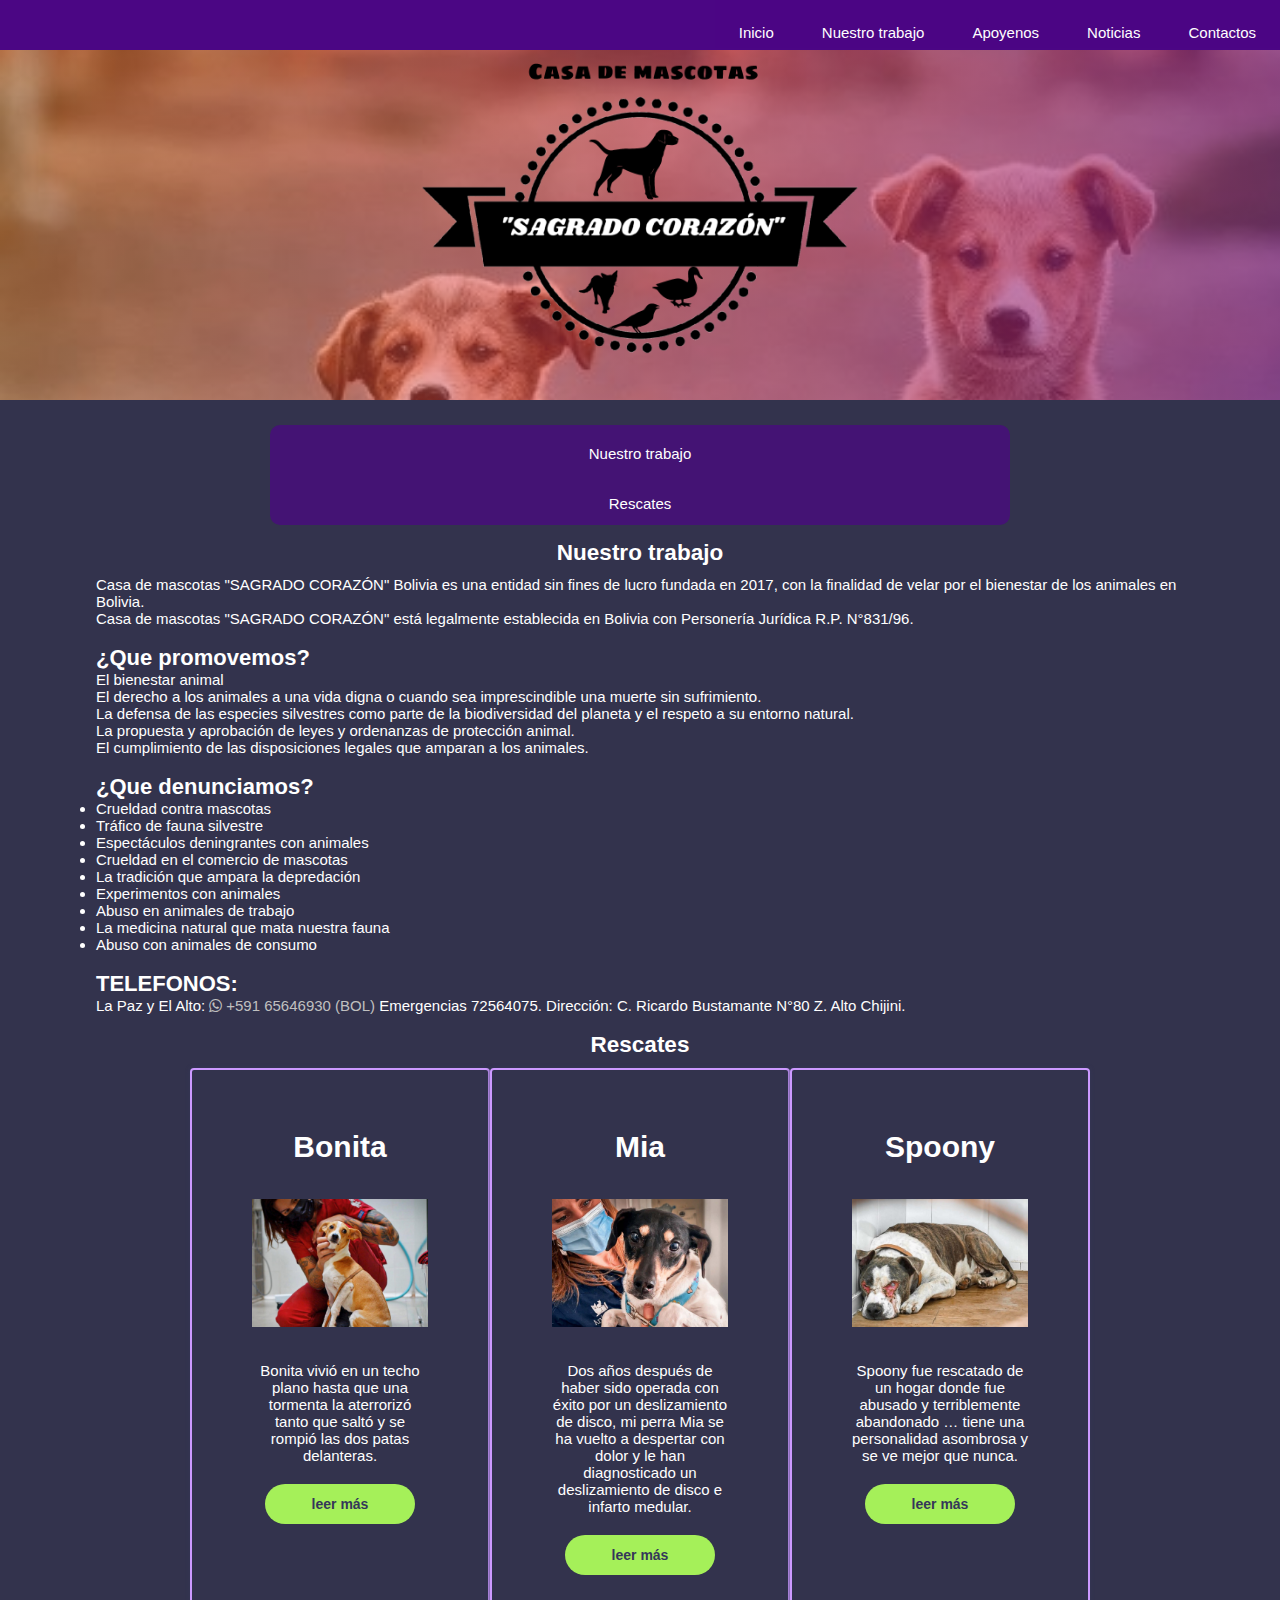
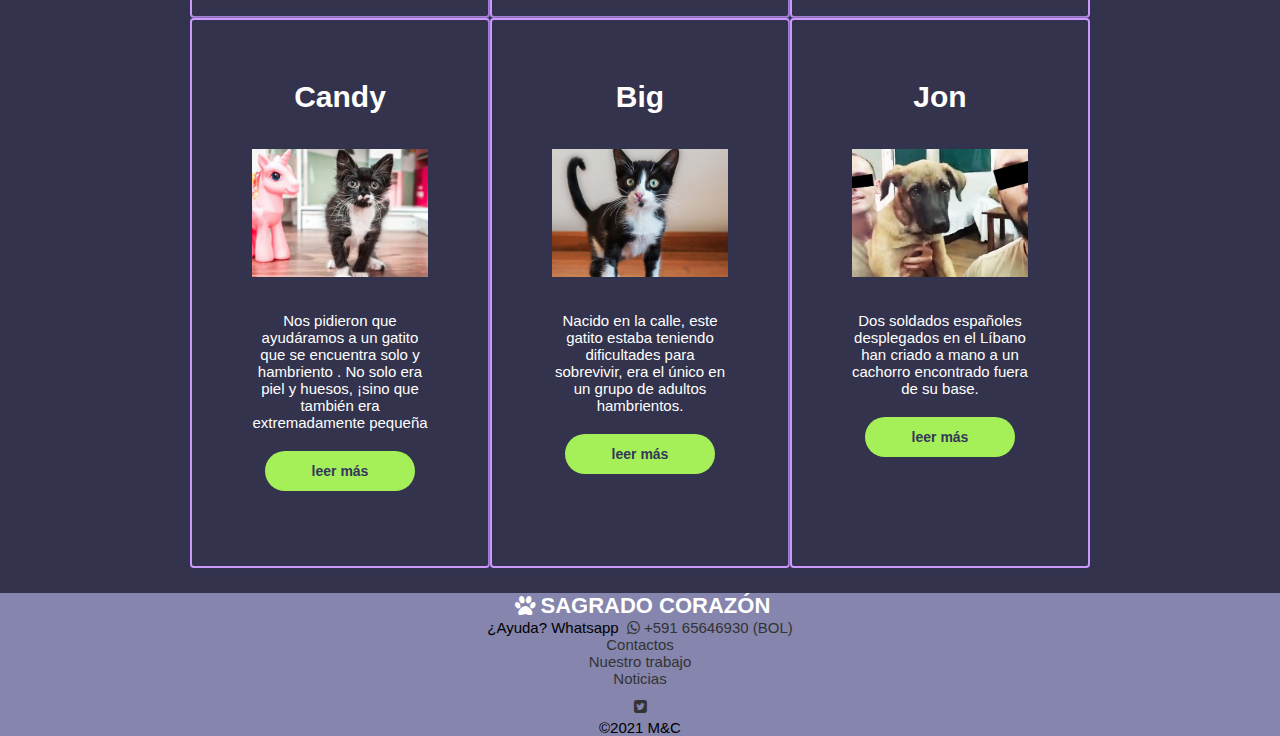
<file: nu.html>
<!DOCTYPE html>
<html tang="es">
<head>
    <meta charset="UTF-8">
    <meta name="viewport" content="width=device-width, inicial-scale=1, maximum-scale=1, minimum-scale=1">
    <link rel="stylesheet" href="css/estilos.css">
    <link rel="stylesheet" href="css/fontello.css">
    <title>mascotas</title>
</head>
<body>
    <header>
        <input type="checkbox" id="btn-menu">
        <label class="lbl-menu" for="btn-menu">
        <span id="spn1"></span>
        <span id="spn2"></span>
        <span id="spn3"></span>
        </label>  
        <nav class="menu">
            <a href="index.html">Inicio</a>
            <a href="nu.html">Nuestro trabajo</a>
            <a href="ap.html">Apoyenos</a>
            <a href="not.html">Noticias</a>
            <a href="co.html">Contactos</a>
        </nav>
    </header>
    <section id="banner">
        <div class="contenedor">
            <img src="img/logo.png">
        </div>
    </section>
    <section id="blog">
        <div class="contenedor">
            <center><article>
                <div class="ger">
                    <a href="#1">Nuestro trabajo</a>
                    <a href="#2">Rescates</a>
                </div>
            </article></center>
            <a name="1"><h2>Nuestro trabajo</h2></a>
            <p>Casa de mascotas "SAGRADO CORAZÓN" Bolivia es una entidad sin fines de lucro fundada en 2017, con la finalidad de velar por el bienestar de los animales en Bolivia.</p>
            <p>Casa de mascotas "SAGRADO CORAZÓN" está legalmente establecida en Bolivia con Personería Jurídica R.P. N°831/96.</p>
            <br>
            <h3>¿Que promovemos?</h3>
            <p>El bienestar animal</p>
            <p>El derecho a los animales a una vida digna o cuando sea imprescindible una muerte sin sufrimiento.</p>
            <p>La defensa de las especies silvestres como parte de la biodiversidad del planeta y el respeto a su entorno natural.</p>
            <p>La propuesta y aprobación de leyes y ordenanzas de protección animal.</p>
            <P>El cumplimiento de las disposiciones legales que amparan a los animales.</p>
            <br>
            <h3>¿Que denunciamos?</h3>
            <li type="disc">Crueldad contra mascotas</li>
            <li type="disc">Tráfico de fauna silvestre</li>
            <li type="disc">Espectáculos deningrantes con animales</li>
            <li type="disc">Crueldad en el comercio de mascotas</li>
            <li type="disc">La tradición que ampara la depredación</li>
            <li type="disc">Experimentos con animales</li>
            <li type="disc">Abuso en animales de trabajo</li>
            <li type="disc">La medicina natural que mata nuestra fauna</li>
            <li type="disc">Abuso con animales de consumo</li>
            <br>
            <h3>TELEFONOS:</h3>
            <p>La Paz y El Alto:<a class=" icon-whatsapp" href="https://wa.me/65646930">+591 65646930 (BOL)</a> Emergencias 72564075. Dirección: C. Ricardo Bustamante N°80 Z. Alto Chijini.</p>
            <br>
            <a name="2"><h2>Rescates</h2></a>
            <div class="contenedor1">
                <div class="tabla">
                    <h3>Bonita</h3>
                    <img src="img/b.jpg">
                    <p>Bonita vivió en un techo plano hasta que una tormenta la aterrorizó tanto que saltó y se rompió las dos patas delanteras.</p>
                    <a href="b.html" class="boton">leer más</a>
                </div>
                <div class="tabla">
                    <h3>Mia</h3>
                    <img src="img/c.jpg">
                    <p>Dos años después de haber sido operada con éxito por un deslizamiento de disco, mi perra Mia se ha vuelto a despertar con dolor y le han diagnosticado un deslizamiento de disco e infarto medular.</p>
                    <a href="b.html" class="boton">leer más</a>
                </div>
                <div class="tabla">
                    <h3>Spoony</h3>
                    <img src="img/d.jpg">
                    <p>Spoony fue rescatado de un hogar donde fue abusado y terriblemente abandonado … tiene una personalidad asombrosa y se ve mejor que nunca.</p>
                    <a href="b.html" class="boton">leer más</a>
                </div>
                <div class="tabla">
                    <h3>Candy</h3>
                    <img src="img/e.jpg">
                    <p>Nos pidieron que ayudáramos a un gatito que se encuentra solo y hambriento . No solo era piel y huesos, ¡sino que también era extremadamente pequeña</p>
                    <a href="b.html" class="boton">leer más</a>
                </div>
                <div class="tabla">
                    <h3>Big</h3>
                    <img src="img/f.jpg">
                    <p>Nacido en la calle, este gatito estaba teniendo dificultades para sobrevivir, era el único en un grupo de adultos hambrientos.</p>
                    <a href="b.html" class="boton">leer más</a>
                </div>
                <div class="tabla">
                    <h3>Jon</h3>
                    <img src="img/g.jpg">
                    <p>Dos soldados españoles desplegados en el Líbano han criado a mano a un cachorro encontrado fuera de su base.</p>
                    <a href="b.html" class="boton">leer más</a>
                </div>
            </div>
        </div>
    </section>
    <footer>
        <div class="sociales">
            <h3 class="icon-paw">SAGRADO CORAZÓN</h3>
            <p>¿Ayuda? Whatsapp <a class=" icon-whatsapp" href="https://wa.me/65646930">+591 65646930 (BOL)</a></p>
            <p><a href="co.html">Contactos</a></p>
            <p><a href="nu.html">Nuestro trabajo</a></p>
            <p><a href="not.html">Noticias</a></p>
            <a class="icon-facebook-squared"></a>            
            <a class="icon-twitter-squared"></a>
            <p class="copy">&copy;2021 M&C</p>
        </div>
    </footer>
</body>
</html>
</file>
<file: css/estilos.css>
@import url(banner.css);
@import url(blog.css);
@import url(portafolio.css);
@import url(menu.css);
body {
    font-family: 'Bahnschrift', sans-serif;
    background-color: #33334d;
    color: white;
    }

header {
    width: 100%;
    height: 50px;
    background: hsla(273,91%,27%);
    color: #fff;
    position: fixed;
    top: 0;
    left: 0;
    z-index: 100;
}

.contenedor {
    width: 85%;
    margin: auto;
}

* {
    margin: 0;
    padding: 0;
    box-sizing: border-box;
}

h1, h2{
    font-family: "Bodoni MT", Bodoni 72, serif;
    text-align: center;
    margin-bottom: 10px;
    color: #FFF;
}
p, li{
    font-size: 15px;
    text-decoration: none;
}
a{
    font-size: 15px;
    text-decoration: none;
    color: #c0c0c0;
}
h3, h4 {
    font-size: 22px;
    color: #FFF;
}
span{
    font-size: 8px;
    display: block;
}
.container {
    display: grid;
    
    grid-template-columns: repeat(4, 1fr);
    gap: 1em;
    grid-template-rows: minmax(100px auto);
    text-align: center;
    color: white;
    
}
.container div{
    background: #6600cc;
    padding:1em;
    
}
.container div:hover{
    border: 3px solid purple;
}
.titulo {
    text-align: center;
    margin-bottom: 5px;
}
.galeria{
    width: 50%;
    height: 50%;
    display: block;
    margin: auto;
}
.gal{
    width: 30%;
    height: 20%;
    display: block;
    margin: auto;
}
.ger{
    width: 70%;
    top: 50px;
    text-align: center;
    background: hsla(273,91%,27%, 0.7);
    border-radius: 10px;
}
.ger a{
    display:  block;
    color: #fff;
    height: 50px;
    text-decoration:none;
    padding: 19.5px;
    border-bottom: 2px 
}
.ger a:hover {
  background-color: hsl(273, 91%, 45%);
  border-radius: 10px;
}

section {
    width: 100%;
    margin-bottom: 25px;
    }
.contenedor1{
    width: 90%;
    max-width: 900px;
    margin: auto;
    display: flex;
    justify-content: center;
    align-items: center;
    flex-wrap: wrap;
}
.tabla{
    width: 33%;
    height: 550px;
    margin: auto;
    border: 2px solid #cc99ff;
    border-radius: 4px;
    box-shadow: 0px 0px 4px 0px #343759;
    padding: 60px;
    text-align: center;
    flex-grow: 1;
    color: 343759;
}
.tabla img {
    width: 100%;
    height: 30%;
    margin-bottom: 35px;
}
.tabla > h3{
    font-size: 30px;
    margin-bottom: 35px;
}
.tabla > p{
    display: block;
    margin-bottom: 20px;
}
.boton{
    display: inline-block;
    width: 150px;
    padding: 12px;
    background: #a5f059;
    text-decoration: none;
    color: #343759;
    border-radius: 100px;
    text-align: center;
    font-size: 14px;
    font-weight: 600;
    margin: auto;
}
.tabla:hover{
    background:  #9933ff;
    color: #f1f1f2;
    transition: .5s all;
    transform: scale(1.1);
    cursor: pointer;
}

footer .contenedor {
    display: flex;
    flex-wrap: wrap;
    justify-content: center;
    padding-bottom: 30px;

}

footer.copy {
    font-size: 20px;
}
footer .a {
    font-size: 60px;
}

.sociales {
    width: 100%;
    text-align: center;
    font-size: 28px;
    background: #8585ad;
    color: black
}

.sociales a {
    color: #333;
    text-decoration: none;
    }

@media (min-width:1440px) {
    h1{
    font-family: "Vivaldi", Times, serif;
    }
    .contenedor {
        width: 85%;
    }
    p, a, li{
        font-size: 15px;
    }
    h3, h4{
    font-size: 20px;
    }
}
@media (max-width: 1024px){
    h1{
        font-family: "Vivaldi", Times, serif;
    }
    .contenedor {
        width: 85%;
    }
    p, a, li{
        font-size: 13px;
    }
    h3, h4{
        font-size: 15px;
    }
    .tabla{
        width: 45%;
        max-width: none;
        margin-bottom: 40px;
        flex-grow: initial;
    }
}

@media screan and(max-width: 768px){
    h1{
    font-family: "Vivaldi", Times, serif;
    }
    .contenedor {
        width: 85%;
    }
    p, a,li{
        font-size: 12px;
    }
    h3,h4 {
    font-size: 15px;
    }
    .tabla{
        width: 45%;
        padding: 30px;
    }
    .tabla > h2{
        margin-top: 40px;
    }

}
@media (max-width: 480px){
    h1{
    font-family: "Vivaldi", Times, serif;
    }
    .ger a{
    display:  block;
    color: #fff;
    height: 10px;
    text-decoration:none;
    padding: 12px;
    }
    .contenedor {
    width: 95%;
    }
    p, a, li{
    font-size: 14px;
    }
    h3, h4{
    font-size: 18px;
    }
    .tabla{
        width: 85%;
        padding: 20px;
    }
}
</file>
<file: css/fontello.css>
@font-face {
  font-family: 'fontello';
  src: url('../font/fontello.eot?78642844');
  src: url('../font/fontello.eot?78642844#iefix') format('embedded-opentype'),
       url('../font/fontello.woff2?78642844') format('woff2'),
       url('../font/fontello.woff?78642844') format('woff'),
       url('../font/fontello.ttf?78642844') format('truetype'),
       url('../font/fontello.svg?78642844#fontello') format('svg');
  font-weight: normal;
  font-style: normal;
}
/* Chrome hack: SVG is rendered more smooth in Windozze. 100% magic, uncomment if you need it. */
/* Note, that will break hinting! In other OS-es font will be not as sharp as it could be */
/*
@media screen and (-webkit-min-device-pixel-ratio:0) {
  @font-face {
    font-family: 'fontello';
    src: url('../font/fontello.svg?78642844#fontello') format('svg');
  }
}
*/
[class^="icon-"]:before, [class*=" icon-"]:before {
  font-family: "fontello";
  font-style: normal;
  font-weight: normal;
  speak: never;

  display: inline-block;
  text-decoration: inherit;
  width: 1em;
  margin-right: .2em;
  text-align: center;
  /* opacity: .8; */

  /* For safety - reset parent styles, that can break glyph codes*/
  font-variant: normal;
  text-transform: none;

  /* fix buttons height, for twitter bootstrap */
  line-height: 1em;

  /* Animation center compensation - margins should be symmetric */
  /* remove if not needed */
  margin-left: .2em;

  /* you can be more comfortable with increased icons size */
  /* font-size: 120%; */

  /* Font smoothing. That was taken from TWBS */
  -webkit-font-smoothing: antialiased;
  -moz-osx-font-smoothing: grayscale;

  /* Uncomment for 3D effect */
  /* text-shadow: 1px 1px 1px rgba(127, 127, 127, 0.3); */
}

.icon-basket:before { content: '\e800'; } /* '' */
.icon-instagram:before { content: '\f16d'; } /* '' */
.icon-paw:before { content: '\f1b0'; } /* '' */
.icon-whatsapp:before { content: '\f232'; } /* '' */
.icon-twitter-squared:before { content: '\f304'; } /* '' */
.icon-facebook-squared-1:before { content: '\f30e'; } /* '' */
</file>
